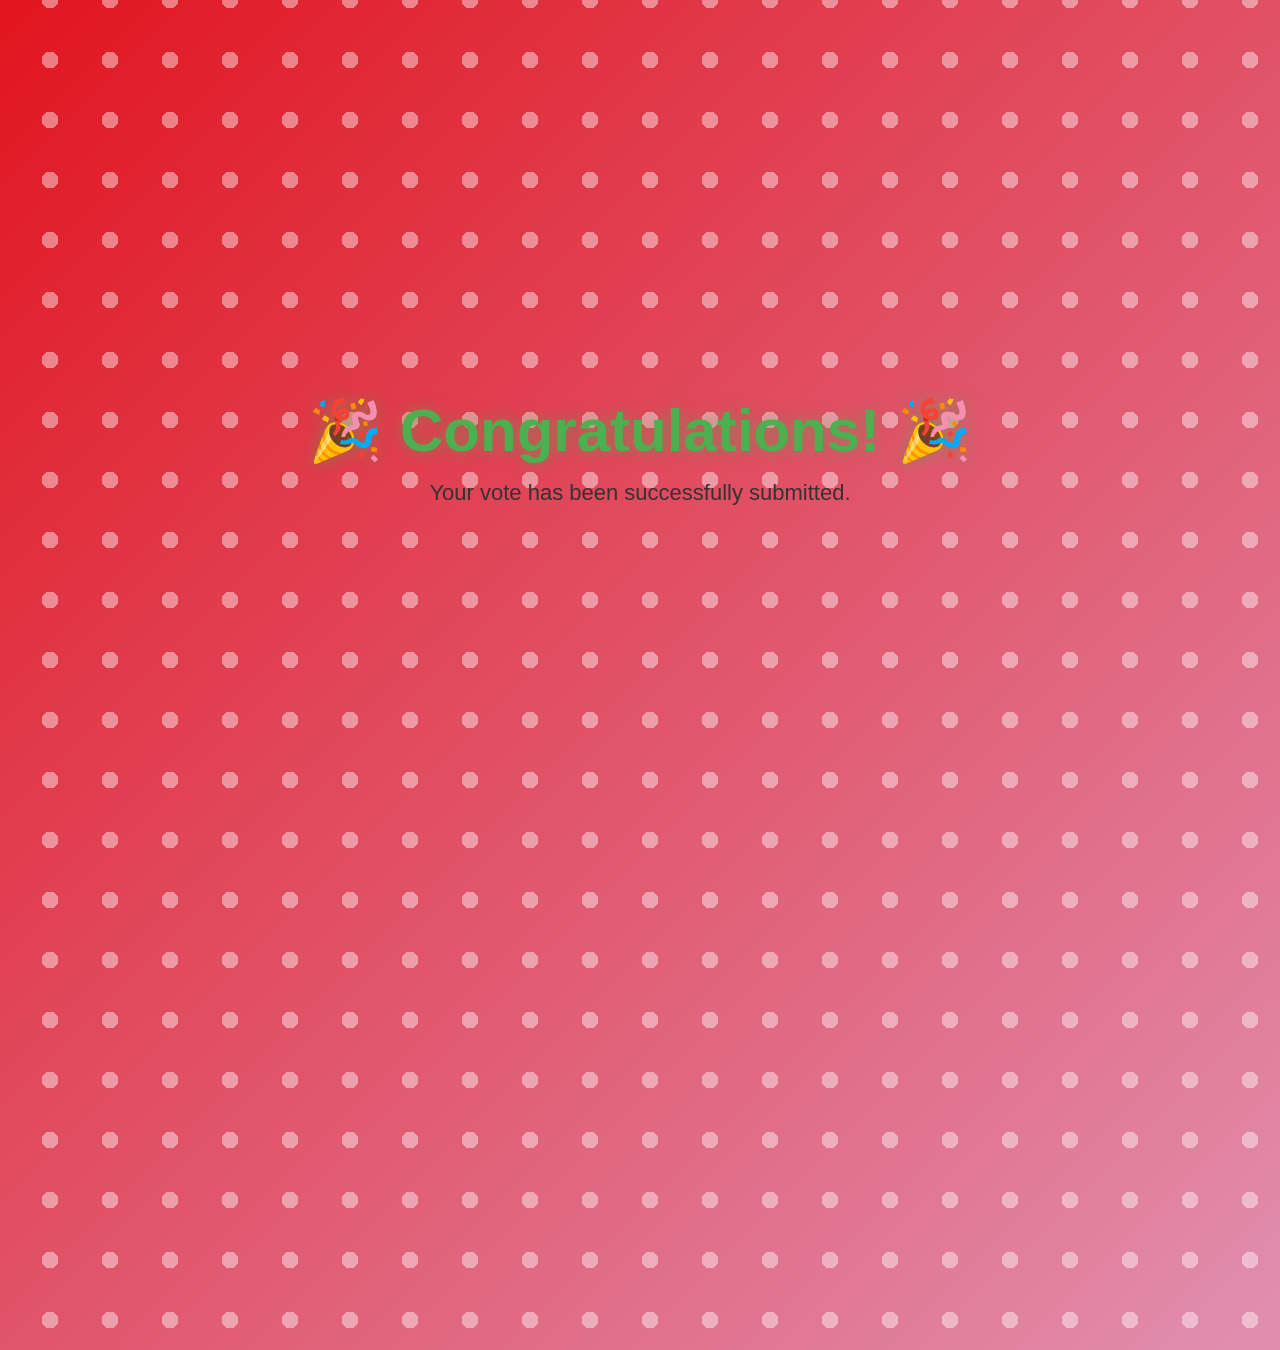
<file: Biometric Voting System/templates/vote_success.html>
<!DOCTYPE html>
<html lang="en">
<head>
  <meta charset="UTF-8" />
  <meta name="viewport" content="width=device-width, initial-scale=1.0"/>
  <title>Vote Submitted</title>
  <style>
    body {
      margin: 0;
      padding: 0;
      font-family: 'Segoe UI', Tahoma, Geneva, Verdana, sans-serif;
      display: flex;
      justify-content: center;
      align-items: center;
      height: 100vh;
      overflow: hidden;
      text-align: center;
      position: relative;
      background: linear-gradient(-45deg, #eda024, #e9fc5c, #e1bee7, #e1151f);
      background-size: 500% 500%;
      animation: gradientMove 20s ease infinite;
      flex-direction: column;
    }

    @keyframes gradientMove {
      0% { background-position: 0% 50%; }
      50% { background-position: 100% 50%; }
      100% { background-position: 0% 50%; }
    }

    /* Floating circles background */
    body::before, body::after {
      content: "";
      position: absolute;
      top: -50%;
      left: -50%;
      width: 200%;
      height: 200%;
      background-image: radial-gradient(circle, rgba(255,255,255,0.2) 20%, transparent 20%),
                        radial-gradient(circle, rgba(255,255,255,0.15) 20%, transparent 20%);
      background-size: 60px 60px;
      animation: floatBackground 60s linear infinite;
      z-index: 0;
    }

    body::after {
      animation-direction: reverse;
      opacity: 0.5;
    }

    @keyframes floatBackground {
      from { transform: rotate(0deg); }
      to { transform: rotate(360deg); }
    }

    .message {
      font-size: 60px;
      font-weight: 800;
      color: #4CAF50;
      text-shadow: 0 0 15px rgba(76, 175, 80, 0.5);
      opacity: 0;
      animation: fadeIn 1.5s ease forwards, pulse 2s ease-in-out 2s infinite;
      transition: transform 0.4s ease, text-shadow 0.4s ease;
      z-index: 1;
    }

    .message:hover {
      transform: scale(1.1);
      text-shadow: 0 0 25px rgba(76, 175, 80, 0.8), 0 0 40px rgba(76, 175, 80, 0.6);
    }

    .subtext {
      font-size: 22px;
      color: #333;
      margin-top: 14px;
      opacity: 0;
      animation: fadeIn 1.5s ease forwards;
      animation-delay: 1s;
      z-index: 1;
    }

    .flower {
      margin-top: 30px;
      width: 260px;
      height: auto;
      opacity: 0;
      animation: fadeIn 1.5s ease forwards, float 5s ease-in-out infinite;
      animation-delay: 2s;
      transition: transform 0.4s ease;
      z-index: 1;
    }

    .flower:hover {
      transform: scale(1.05) rotate(2deg);
    }

    @keyframes fadeIn {
      from { opacity: 0; transform: translateY(-20px); }
      to { opacity: 1; transform: translateY(0); }
    }

    @keyframes pulse {
      0%, 100% { transform: scale(1); }
      50% { transform: scale(1.05); }
    }

    @keyframes float {
      0%, 100% { transform: translateY(0); }
      50% { transform: translateY(-10px); }
    }

    @media (max-width: 480px) {
      .message { font-size: 38px; }
      .subtext { font-size: 16px; }
      .flower { width: 180px; }
    }
  </style>
</head>
<body>
  <div class="message">🎉 Congratulations! 🎉</div>
  <div class="subtext">Your vote has been successfully submitted.</div>
  
</body>
</html>
</file>
